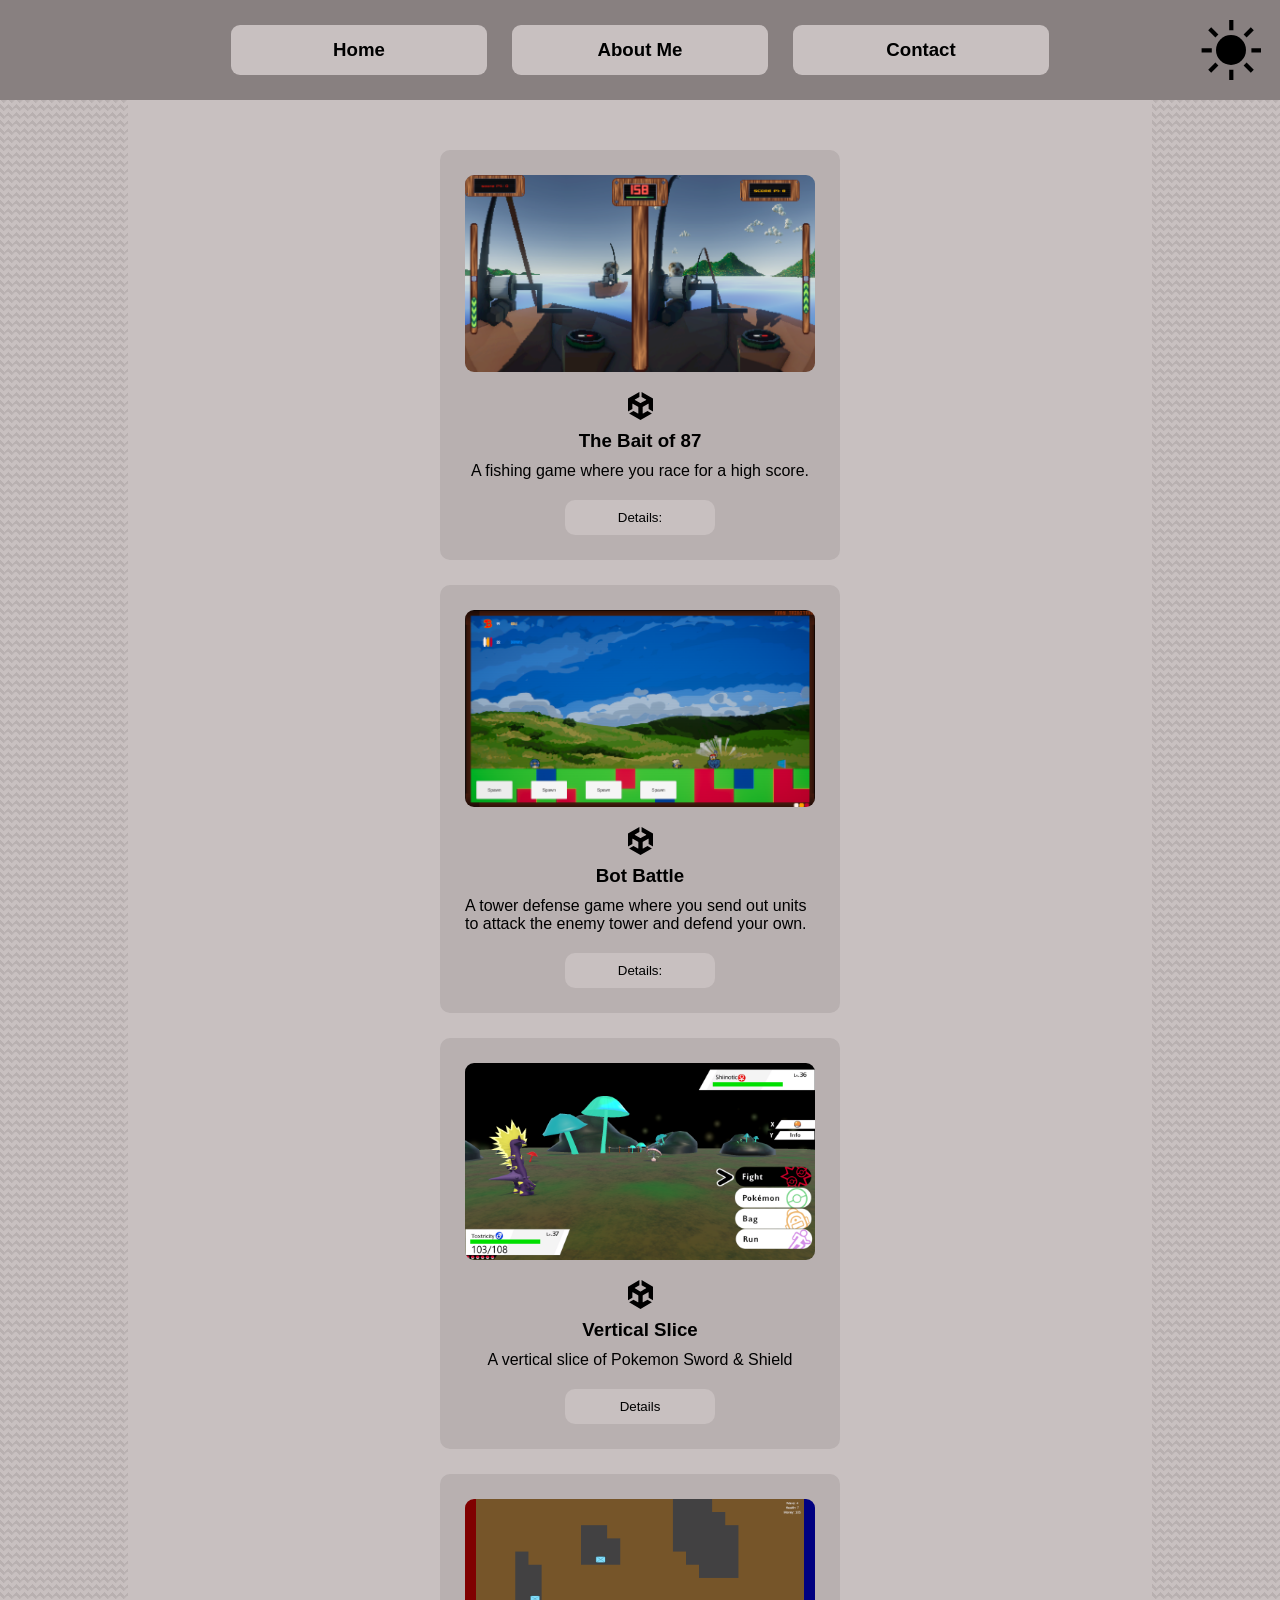
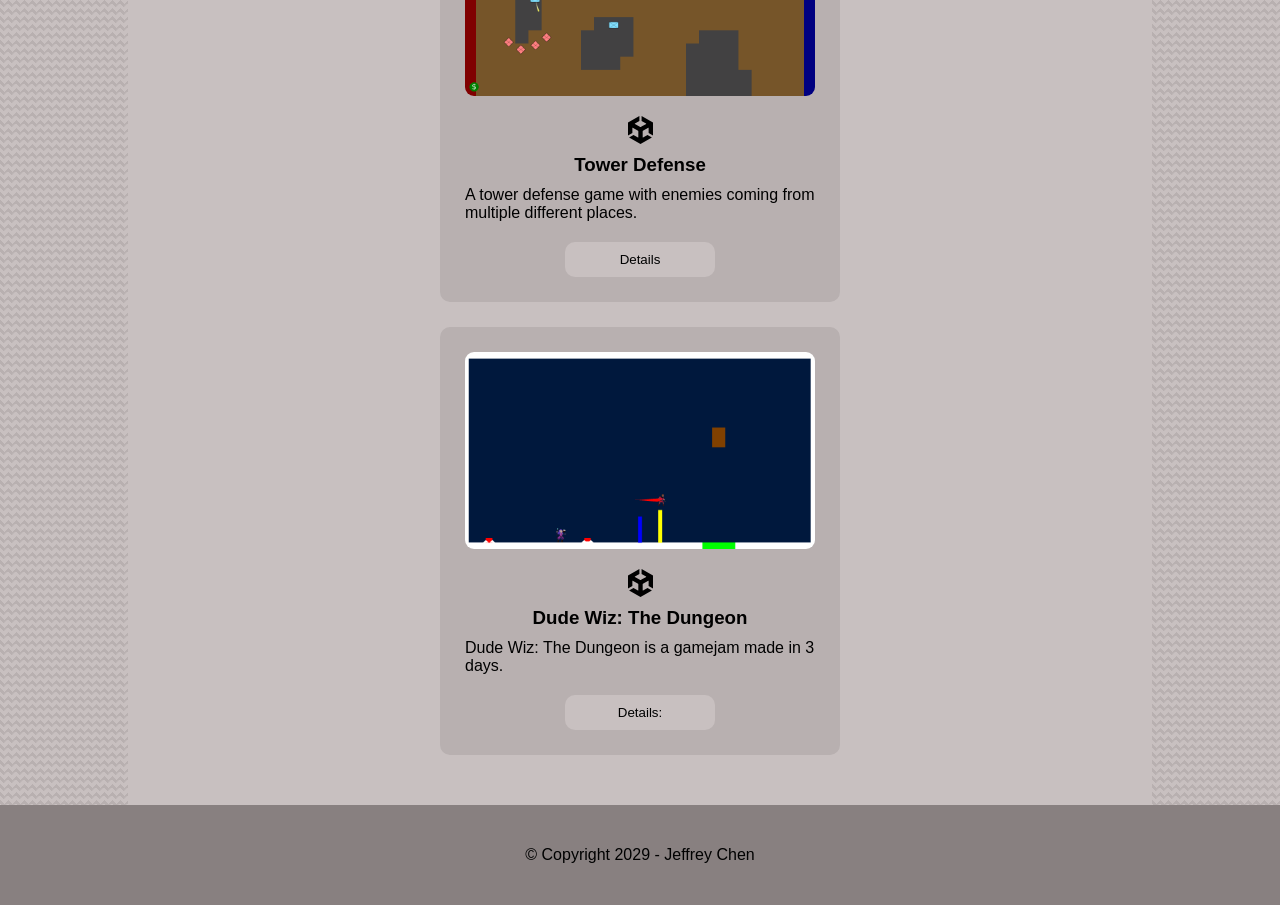
<file: index.html>
<!DOCTYPE html>
<html lang="nl">

<head>
    <meta charset="UTF-8">
    <meta name="viewport" content="width=device-width, initial-scale=1.0">
    <title>Portfolio</title>
    <link rel="stylesheet" href="css/styles.css">
    <link rel="icon" type="image/jpg" href="img/fumo.jpg">
    <script>
        function getCookie(cname) {
            let name = cname + "=";
            let decodedCookie = decodeURIComponent(document.cookie);
            let ca = decodedCookie.split(';');
            for (let i = 0; i < ca.length; i++) {
                let c = ca[i];
                while (c.charAt(0) == ' ') {
                    c = c.substring(1);
                }
                if (c.indexOf(name) == 0) {
                    return c.substring(name.length, c.length);
                }
            }
            return "";
        }
    </script>
    <script defer src="js/themeCheck.js">
        // Check system theme and change to it
    </script>
    <script defer src="js/themeChange.js">
        // Theme change script
    </script>
</head>

<body class="shadow" onload="themeCheck(), themeRecheck()">
    <header>
        <nav>
            <ul id="navLinks">
                <li><a href="." class="headerLinks">Home</a></li>
                <li><a href="aboutme/" class="headerLinks">About Me</a></li>
                <li><a href="contact/" class="headerLinks">Contact</a></li>
            </ul>
        </nav>
        <input type="image" src="img/icon/moon.svg" alt="Theme change button" id="theme">
    </header>   
    <main>
        <div id="innerContent">
            <ul id="projectList">
                <li>
                    <a href="project/baitof87/" class="thumbnail" target="_blank" rel="noopener noreferrer">
                        <img src="img/projects/TheBaitof87.png" alt="">
                    </a>
                    <div>
                        <img src="img/logos/Unity_Logo.svg" alt="" class="projectLogo invert2">
                        <h3>The Bait of 87</h3>
                        <p>A fishing game where you race for a high score.</p>
                    </div>
                    <a href="project/baitof87/" class="detailButton" target="_blank" rel="noopener noreferrer">
                        <input type="button" value="Details:">
                    </a>
                </li>
                <li>
                    <a href="https://github.com/EPUJelly/bot-battle" class="thumbnail" target="_blank" rel="noopener noreferrer">
                        <img src="img/projects/BotBattle.png" alt="">
                    </a>
                    <div>
                        <img src="img/logos/Unity_Logo.svg" alt="" class="projectLogo invert2">
                        <h3>Bot Battle</h3>
                        <p>A tower defense game where you send out units to attack the enemy tower and defend your own.</p>
                    </div>
                    <a href="https://github.com/EPUJelly/bot-battle" class="detailButton" target="_blank" rel="noopener noreferrer">
                        <input type="button" value="Details:">
                    </a>
                </li>
                <li>
                    <a href="https://github.com/JeffreyChen2007/Vertical-Slice-Pokemon" class="thumbnail" target="_blank" rel="noopener noreferrer">
                        <img src="img/projects/VerticalSlice.png" alt="">
                    </a>
                    <div>
                        <img src="img/logos/Unity_Logo.svg" alt="" class="projectLogo invert2">
                        <h3>Vertical Slice</h3>
                        <p> A vertical slice of Pokemon Sword & Shield</p>
                    </div>
                    <a href="https://github.com/JeffreyChen2007/Vertical-Slice-Pokemon" class="detailButton" target="_blank" rel="noopener noreferrer">
                        <input type="button" value="Details">
                    </a>
                </li>
                <li>
                    <a href="project/towerdefense/" class="thumbnail" target="_blank" rel="noopener noreferrer">
                        <img src="img/projects/TowerDefense.png" alt="">
                    </a>
                    <div>
                        <img src="img/logos/Unity_Logo.svg" alt="" class="projectLogo invert2">
                        <h3>Tower Defense</h3>
                        <p>A tower defense game with enemies coming from multiple different places.</p>
                    </div>
                    <a href="project/towerdefense/" class="detailButton" target="_blank" rel="noopener noreferrer">
                        <input type="button" value="Details">
                    </a>
                </li>
                <li>
                    <a href="https://github.com/MixmasterX28/YoungAndOldGamejam" class="thumbnail" target="_blank" rel="noopener noreferrer">
                        <img src="img/projects/YoungAndOldGameJam.png" alt="">
                    </a>
                    <div>
                        <img src="img/logos/Unity_Logo.svg" alt="" class="projectLogo invert2">
                        <h3>Dude Wiz: The Dungeon</h3>
                        <p>Dude Wiz: The Dungeon is a gamejam made in 3 days.</p>
                    </div>
                    <a href="https://github.com/MixmasterX28/YoungAndOldGamejam" class="detailButton" target="_blank" rel="noopener noreferrer">
                        <input type="button" value="Details:">
                    </a>
                </li>
                <!-- <li>
                    <a href="https://github.com/erwinhenraat/Galactic_Ricochet" class="thumbnail" target="_blank"
                        rel="noopener noreferrer">
                        <img src="img/projects/GalacticRicochet.png" alt="">
                    </a>
                    <div>
                        <img src="img/logos/Unity_Logo.svg" alt="" class="projectLogo invert2">
                        <h3>Galactic Ricochet</h3>
                        <p>A peggle-like game with multiple game mechanics</p>
                    </div>
                    <a href="https://github.com/erwinhenraat/Galactic_Ricochet" class="detailButton" target="_blank"
                        rel="noopener noreferrer">
                        <input type="button" value="Details:">
                    </a>
                </li> -->
            </ul>
        </div>
    </main>
    <footer>
        <p>&copy; Copyright 2029 - Jeffrey Chen</p>
    </footer>
</body>

</html>
</file>
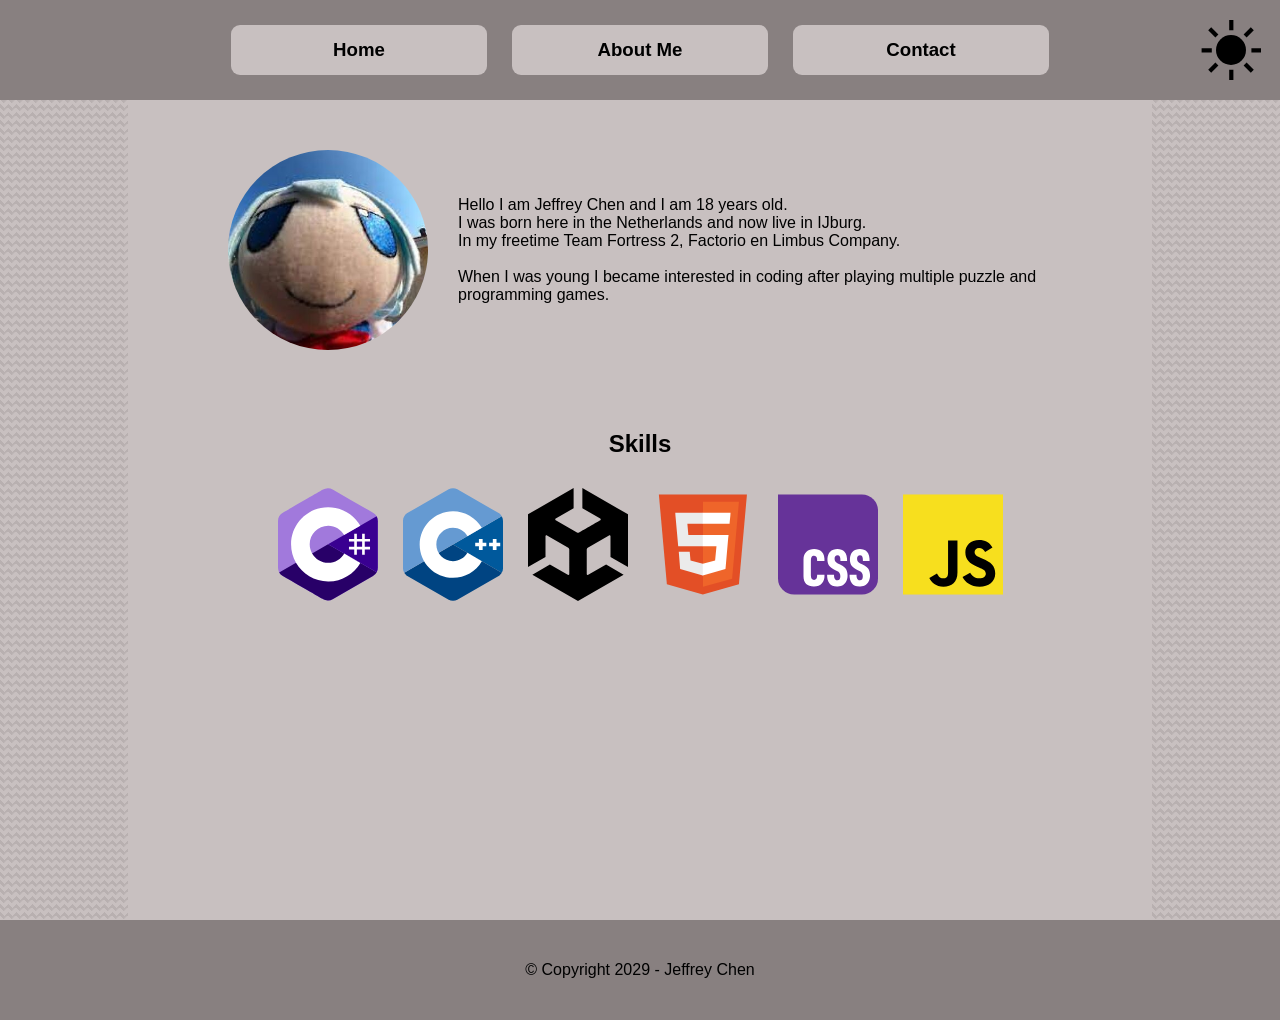
<file: aboutme/index.html>
<!DOCTYPE html>
<html lang="nl">

<head>
    <meta charset="UTF-8">
    <meta name="viewport" content="width=device-width, initial-scale=1.0">
    <title>Portfolio</title>
    <link rel="stylesheet" href="/css/styles.css">
    <link rel="icon" type="image/jpg" href="/img/fumo.jpg">
    <script>
        function getCookie(cname) {
            let name = cname + "=";
            let decodedCookie = decodeURIComponent(document.cookie);
            let ca = decodedCookie.split(';');
            for (let i = 0; i < ca.length; i++) {
                let c = ca[i];
                while (c.charAt(0) == ' ') {
                    c = c.substring(1);
                }
                if (c.indexOf(name) == 0) {
                    return c.substring(name.length, c.length);
                }
            }
            return "";
        } 
    </script>
    <script defer src="/js/themeCheck.js">
        // Check system theme and change to it
    </script>
    <script defer src="/js/themeChange.js">
        // Theme change script
    </script>
</head>
<body class="shadow" onload="themeCheck(), themeRecheck()">
    <header>
        <nav>
            <ul id="navLinks">
                <li><a href="/" class="headerLinks">Home</a></li>
                <li><a href="/aboutme/" class="headerLinks">About Me</a></li>
                <li><a href="/contact/" class="headerLinks">Contact</a></li>
            </ul>
        </nav>
        <input type="image" src="/img/icon/moon.svg" alt="Theme change button" id="theme">
    </header>
    <article>
        <div id="innerContent">
            <div id="aboutMe">
                <img src="/img/fumo.jpg"
                    alt="Portrait" id="portrait">
                <div>
                    <p>
                        Hello I am Jeffrey Chen and I am 18 years old.<br>
                        I was born here in the Netherlands and now live in IJburg.<br>
                        In  my freetime Team Fortress 2, Factorio en Limbus Company.<br>
                        <br>
                        When I was young I became interested in coding after playing multiple puzzle and programming games.
                    </p>
                </div>
            </div>
            <div id="skills">
                <h1>Skills</h1>
                <div>
                    <img src="/img/logos/CSharp_Logo.svg" alt="" class="logo">
                    <img src="/img/logos/CPlusPlus_Logo.svg" alt="" class="logo">
                    <img src="/img/logos/Unity_Logo.svg" alt="" class="logo invert2">
                    <img src="/img/logos/HTML5_Logo.svg" alt="" class="logo">
                    <img src="/img/logos/CSS_Logo.svg" alt="" class="logo">
                    <img src="/img/logos/JavaScript_Logo.svg" alt="" class="logo">
                </div>
            </div>
        </div>
    </article>
    <footer>
        <p>&copy; Copyright 2029 - Jeffrey Chen</p>
    </footer>
</body>

</html>
</file>
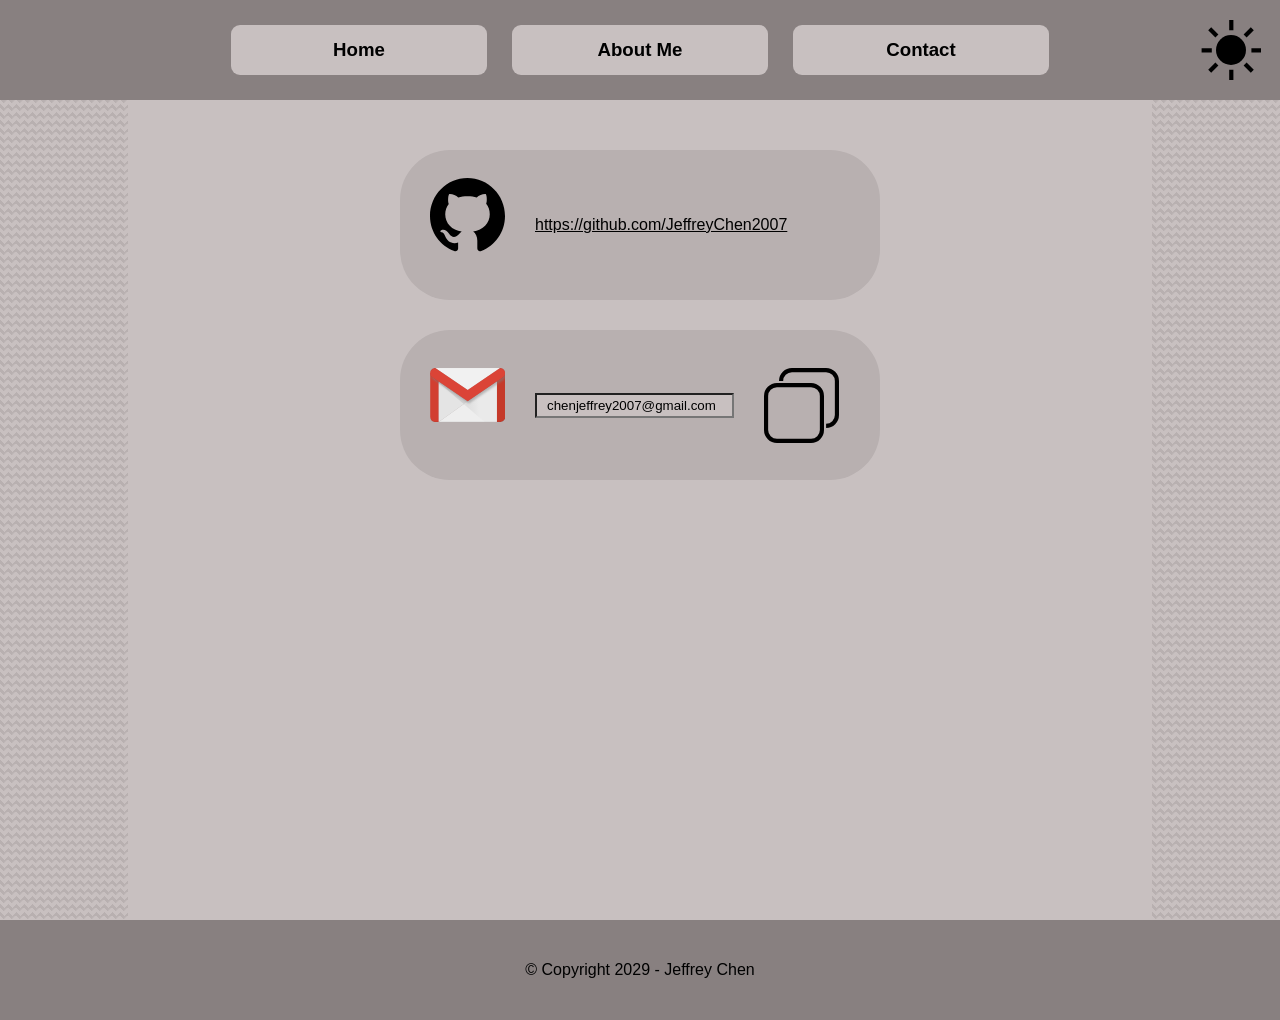
<file: contact/index.html>
<!DOCTYPE html>
<html lang="nl">

<head>
    <meta charset="UTF-8">
    <meta name="viewport" content="width=device-width, initial-scale=1.0">
    <title>Portfolio</title>
    <link rel="stylesheet" href="/css/styles.css">
    <link rel="icon" type="image/jpg" href="/img/fumo.jpg">
    <script>
        function getCookie(cname) {
            let name = cname + "=";
            let decodedCookie = decodeURIComponent(document.cookie);
            let ca = decodedCookie.split(';');
            for (let i = 0; i < ca.length; i++) {
                let c = ca[i];
                while (c.charAt(0) == ' ') {
                    c = c.substring(1);
                }
                if (c.indexOf(name) == 0) {
                    return c.substring(name.length, c.length);
                }
            }
            return "";
        } 
    </script>
    <script defer src="/js/themeCheck.js">
        // Check system theme and change to it
    </script>
    <script defer src="/js/themeChange.js">
        // Theme change script
    </script>
    <script defer src="/js/copyToClipboard.js"></script>
</head>

<body class="shadow" onload="themeCheck(), themeRecheck()">
    <header>
        <nav>
            <ul id="navLinks">
                <li><a href="/" class="headerLinks">Home</a></li>
                <li><a href="/aboutme/" class="headerLinks">About Me</a></li>
                <li><a href="/contact/" class="headerLinks">Contact</a></li>
            </ul>
        </nav>
        <input type="image" src="/img/icon/moon.svg" alt="Theme change button" id="theme">
    </header>
    <article>
        <div id="innerContent">
            <div id="contact">
                <div class="contacts">
                    <a href="https://github.com/JeffreyChen2007" target="_blank" rel="noopener noreferrer">
                        <img src="/img/logos/GitHub_Invertocat_White.svg" alt="" class="contactLogos invert2">
                    </a>
                    <a href="https://github.com/JeffreyChen2007" target="_blank" rel="noopener noreferrer">https://github.com/JeffreyChen2007</a>
                </div>
                <div class="contacts">
                    <a href="mailto:chenjeffrey2007@gmail.com">
                        <img src="/img/logos/Email_Icon.svg" alt="" class="contactLogos">
                    </a>
                    <input id="textToCopy" value="chenjeffrey2007@gmail.com" readonly></input>
                    <input type="image" src="/img/icon/copy.svg" id="copyTextButton" class="contactLogos invert1">
                </div>
            </div>
        </div>
    </article>
    <footer>
        <p>&copy; Copyright 2029 - Jeffrey Chen</p>
    </footer>
</body>

</html>
</file>
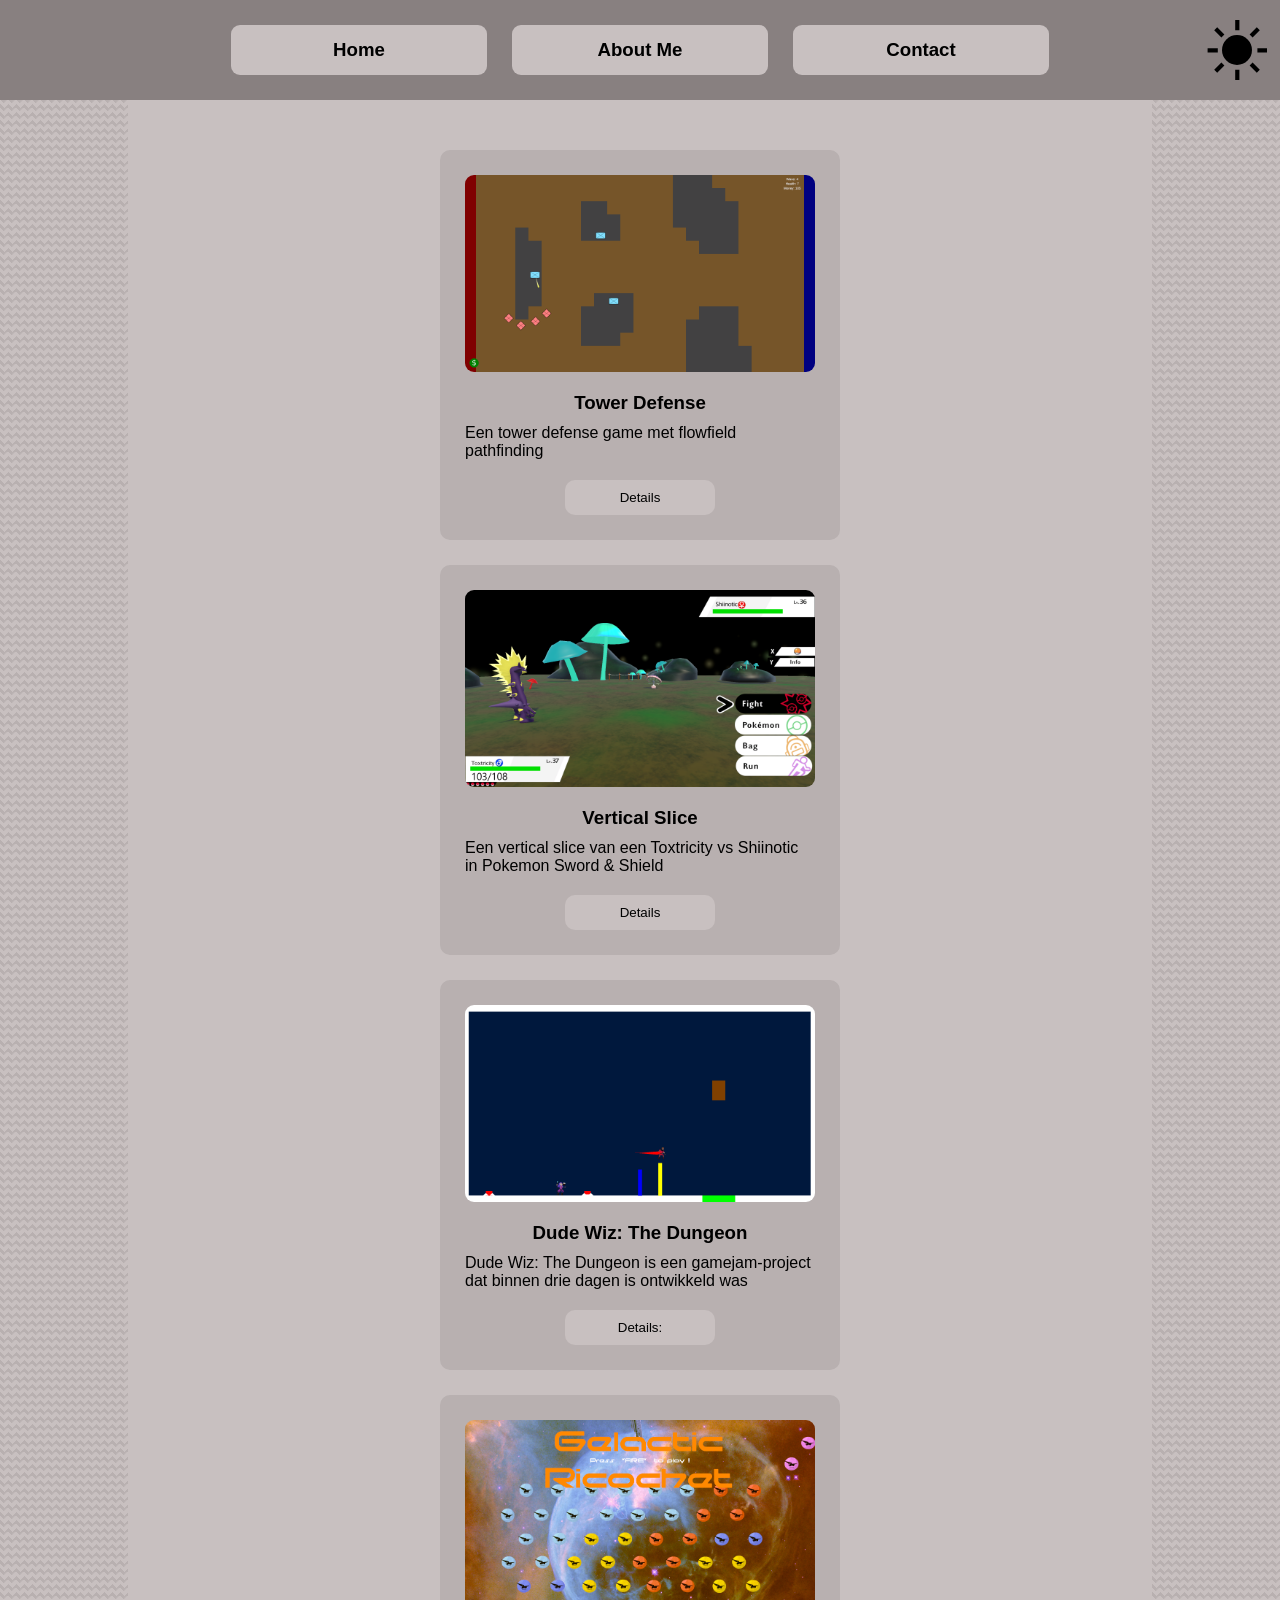
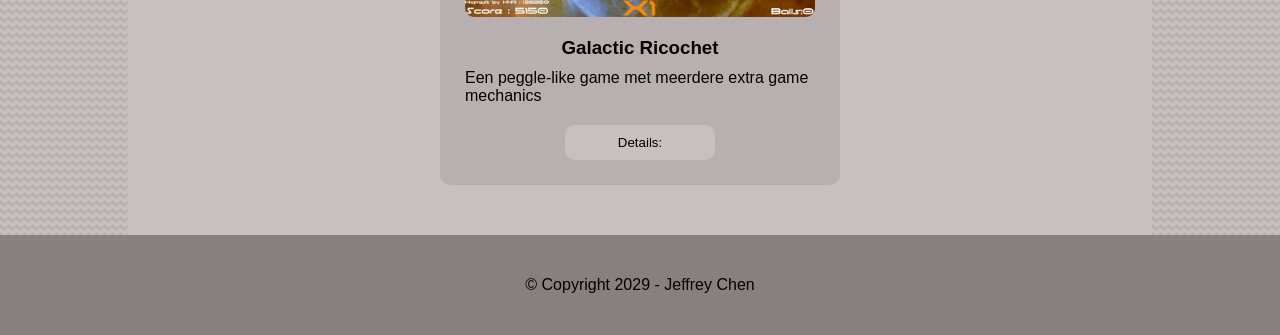
<file: portfolio/index.html>
<!DOCTYPE html>
<html lang="nl">

<head>
    <meta charset="UTF-8">
    <meta name="viewport" content="width=device-width, initial-scale=1.0">
    <title>Portfolio</title>
    <link rel="stylesheet" href="css/styles.css">
    <link rel="icon" type="image/jpg" href="img/fumo.jpg">
    <script>
        function getCookie(cname) {
            let name = cname + "=";
            let decodedCookie = decodeURIComponent(document.cookie);
            let ca = decodedCookie.split(';');
            for (let i = 0; i < ca.length; i++) {
                let c = ca[i];
                while (c.charAt(0) == ' ') {
                    c = c.substring(1);
                }
                if (c.indexOf(name) == 0) {
                    return c.substring(name.length, c.length);
                }
            }
            return "";
        } 
    </script>
    <script src="js/getURL.js">
        var url;
        // Check system theme and change to it
    </script>
    <script defer src="js/themeCheck.js">
        // Check system theme and change to it
    </script>
    <script defer src="js/themeChange.js">
        // Theme change script
    </script>
</head>

<body class="shadow" onload="getURL(), themeCheck()">
    <header>
        <nav>
            <ul id="navLinks">
                <li><a href="." class="headerLinks">Home</a></li>
                <li><a href="aboutme/" class="headerLinks">About Me</a></li>
                <li><a href="contact/" class="headerLinks">Contact</a></li>
            </ul>
        </nav>
        <input type="image" src="img/moon.svg" alt="Theme change button" id="theme">
    </header>   
    <main>
        <div id="innerContent">
            <ul id="projectList">
                <li>
                    <a href="https://github.com/38684/TowerDefense" class="projectImage">
                        <img src="img/projects/TowerDefense.png" alt="">
                    </a>
                    <div>
                        <h3>Tower Defense</h3>
                        <p>Een tower defense game met flowfield pathfinding</p>
                    </div>
                    <a href="https://github.com/38684/TowerDefense" class="detailButton">
                        <input type="button" value="Details">
                    </a>
                </li>
                <li>
                    <a href="https://github.com/38684/Vert  al-Slice-Pokemon" class="projectImage">
                        <img src="img/projects/VerticalSlice.png" alt="">
                    </a>
                    <div>
                        <h3>Vertical Slice</h3>
                        <p>Een vertical slice van een Toxtricity vs Shiinotic in Pokemon Sword & Shield</p>
                    </div>
                    <a href="https://github.com/38684/Vertical-Slice-Pokemon" class="detailButton">
                        <input type="button" value="Details">
                    </a>
                </li>
                <li>
                    <a href="https://github.com/MixmasterX28/YoungAndOldGamejam" class="projectImage">
                        <img src="img/projects/YoungAndOldGameJam.png" alt="">
                    </a>
                    <div>
                        <h3>Dude Wiz: The Dungeon</h3>
                        <p>Dude Wiz: The Dungeon is een gamejam-project dat binnen drie dagen is ontwikkeld was</p>
                    </div>
                    <a href="https://github.com/38684/TowerDefense" class="detailButton">
                        <input type="button" value="Details:">
                    </a>
                </li>
                <li>
                    <a href="" class="projectImage">
                        <img src="img/projects/GalacticRicochet.png" alt="">
                    </a>
                    <div>
                        <h3>Galactic Ricochet</h3>
                        <p>Een peggle-like game met meerdere extra game mechanics</p>
                    </div>
                    <a href="" class="detailButton">
                        <input type="button" value="Details:">
                    </a>
                </li>
            </ul>
        </div>
    </main>
    <footer>
        <p>&copy; Copyright 2029 - Jeffrey Chen</p>
    </footer>
</body>

</html>
</file>
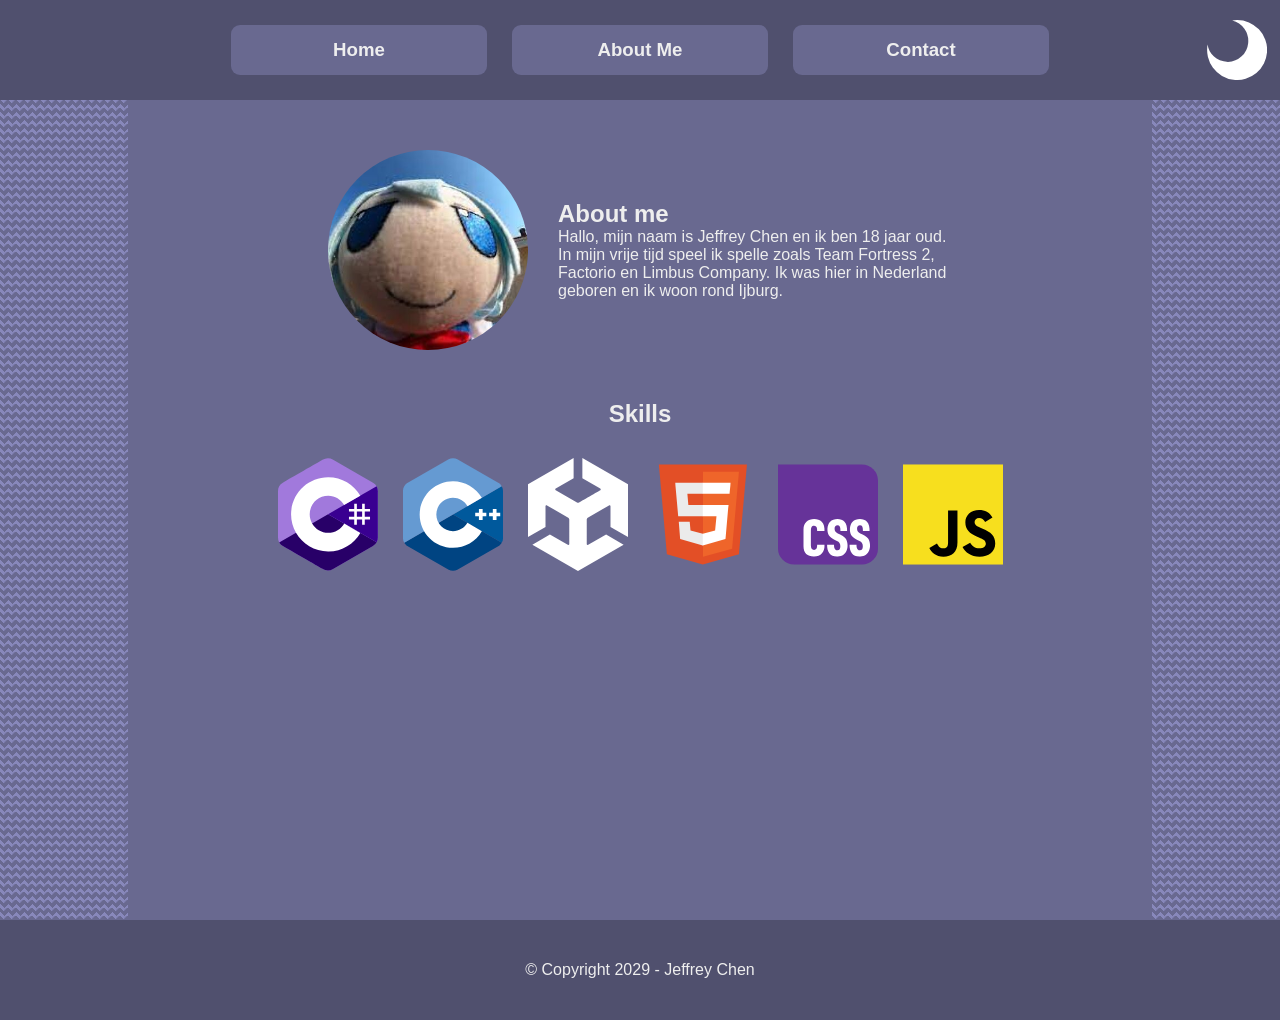
<file: portfolio/aboutme/index.html>
<!DOCTYPE html>
<html lang="nl">

<head>
    <meta charset="UTF-8">
    <meta name="viewport" content="width=device-width, initial-scale=1.0">
    <title>Portfolio</title>
    <link rel="stylesheet" href="../css/styles.css">
    <link rel="icon" type="image/jpg" href="../img/fumo.jpg">
    <script>
        function getCookie(cname) {
            let name = cname + "=";
            let decodedCookie = decodeURIComponent(document.cookie);
            let ca = decodedCookie.split(';');
            for (let i = 0; i < ca.length; i++) {
                let c = ca[i];
                while (c.charAt(0) == ' ') {
                    c = c.substring(1);
                }
                if (c.indexOf(name) == 0) {
                    return c.substring(name.length, c.length);
                }
            }
            return "";
        } 
    </script>
    <script src="../js/getURL.js">
        var url;
        // Check system theme and change to it
    </script>
    <script defer src="../js/themeCheck.js">
        // Check system theme and change to it
    </script>
    <script defer src="../js/themeChange.js">
        // Theme change script
    </script>
</head>

<body class="shadow" onload="getURL(), themeCheck()">
    <header>
        <nav>
            <ul id="navLinks">
                <li><a href="../" class="headerLinks">Home</a></li>
                <li><a href="../aboutme/" class="headerLinks">About Me</a></li>
                <li><a href="../contact/" class="headerLinks">Contact</a></li>
            </ul>
        </nav>
        <input type="image" src="../img/moon.svg" alt="Theme change button" id="theme">
    </header>
    <article>
        <div id="innerContent">
            <div id="aboutMe">
                <img src="../img/fumo.jpg"
                    alt="Portrait" id="portrait">
                <div>
                    <h2>About me</h2>
                    <p>
                        Hallo, mijn naam is Jeffrey Chen en ik ben 18 jaar oud.<br>
                        In mijn vrije tijd speel ik spelle zoals Team Fortress 2, Factorio en Limbus Company.
                        Ik was hier in Nederland geboren en ik woon rond Ijburg.<br>
                    </p>
                </div>
            </div>
            <div id="skills">
                <h1>Skills</h1>
                <div>
                    <img src="../img/logos/CSharp_Logo.svg" alt="" class="logo">
                    <img src="../img/logos/CPlusPlus_Logo.svg" alt="" class="logo">
                    <img src="../img/logos/Unity_Logo.svg" alt="" class="logo">
                    <img src="../img/logos/HTML5_Logo.svg" alt="" class="logo">
                    <img src="../img/logos/CSS_Logo.svg" alt="" class="logo">
                    <img src="../img/logos/JavaScript_Logo.svg" alt="" class="logo">
                </div>
            </div>
        </div>
    </article>
    <footer>
        <p>&copy; Copyright 2029 - Jeffrey Chen</p>
    </footer>
</body>

</html>
</file>
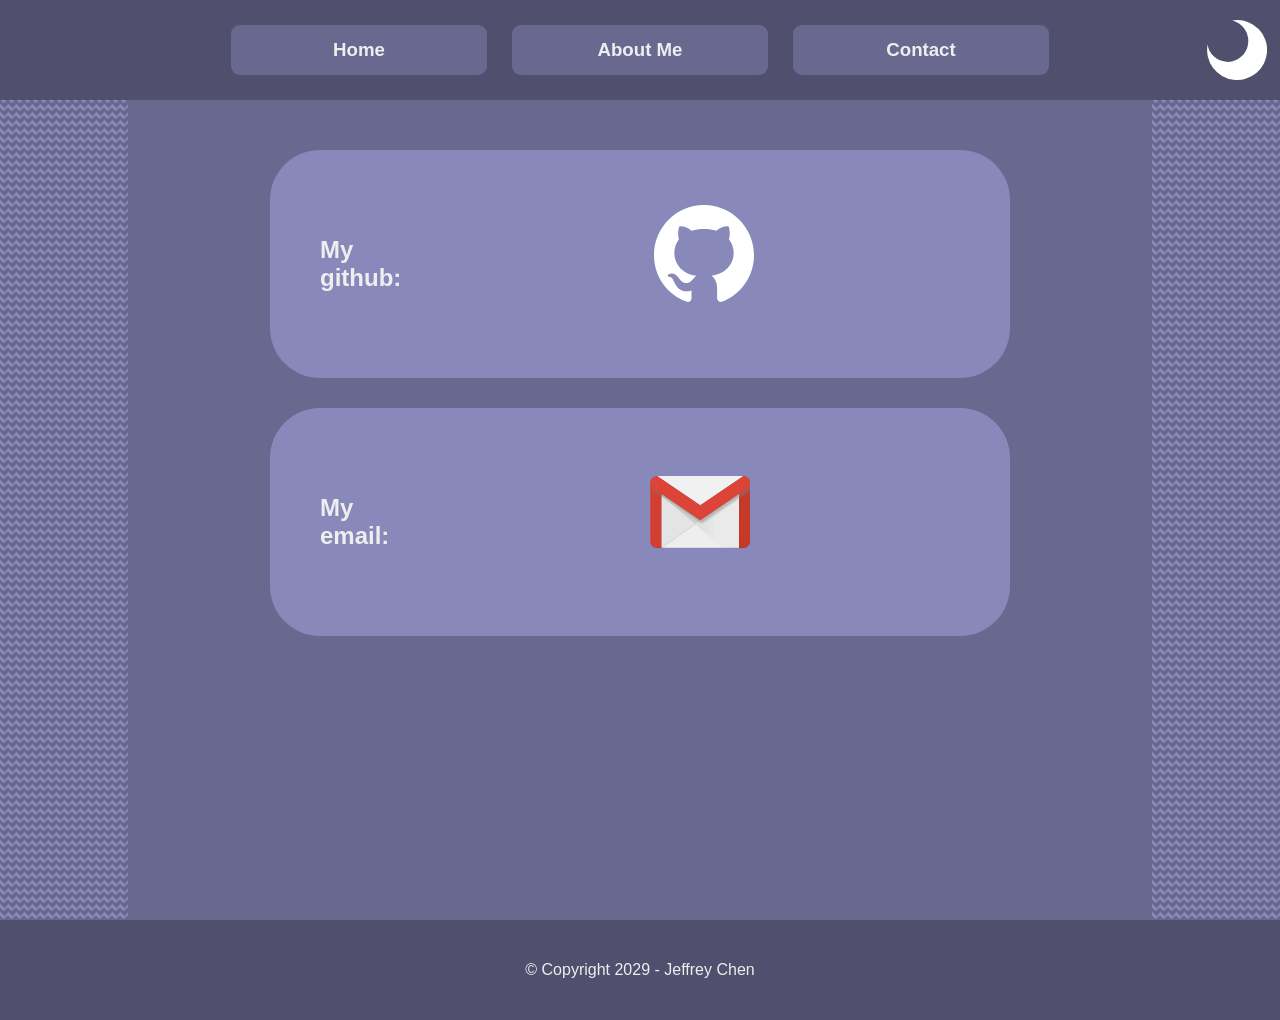
<file: portfolio/contact/index.html>
<!DOCTYPE html>
<html lang="nl">

<head>
    <meta charset="UTF-8">
    <meta name="viewport" content="width=device-width, initial-scale=1.0">
    <title>Portfolio</title>
    <link rel="stylesheet" href="../css/styles.css">
    <link rel="icon" type="image/jpg" href="../img/fumo.jpg">
    <script>
        function getCookie(cname) {
            let name = cname + "=";
            let decodedCookie = decodeURIComponent(document.cookie);
            let ca = decodedCookie.split(';');
            for (let i = 0; i < ca.length; i++) {
                let c = ca[i];
                while (c.charAt(0) == ' ') {
                    c = c.substring(1);
                }
                if (c.indexOf(name) == 0) {
                    return c.substring(name.length, c.length);
                }
            }
            return "";
        } 
    </script>
    <script src="../js/getURL.js">
        var url;
        // Check system theme and change to it
    </script>
    <script defer src="../js/themeCheck.js">
        // Check system theme and change to it
    </script>
    <script defer src="../js/themeChange.js">
        // Theme change script
    </script>
</head>

<body class="shadow" onload="getURL(), themeCheck()">
    <header>
        <nav>
            <ul id="navLinks">
                <li><a href="../" class="headerLinks">Home</a></li>
                <li><a href="../aboutme/" class="headerLinks">About Me</a></li>
                <li><a href="../contact/" class="headerLinks">Contact</a></li>
            </ul>
        </nav>
        <input type="image" src="../img/moon.svg" alt="Theme change button" id="theme">
    </header>
    <article>
        <div id="innerContent">
            <div id="contact">
                <div class="contacts">
                    <h2>My github:</h2>
                    <a href="https://github.com/38684">
                        <img src="../img/logos/GitHub_Invertocat_White.svg" alt="" class="logo">
                    </a>
                </div>
                <div class="contacts">
                    <h2>My email:</h2>
                    <a href="mailto:chenjeffrey2007@gmail.com">
                        <img src="../img/logos/Email_Icon.svg" alt="" class="logo">
                    </a>
                </div>
            </div>
        </div>
    </article>
    <footer>
        <p>&copy; Copyright 2029 - Jeffrey Chen</p>
    </footer>
</body>

</html>
</file>
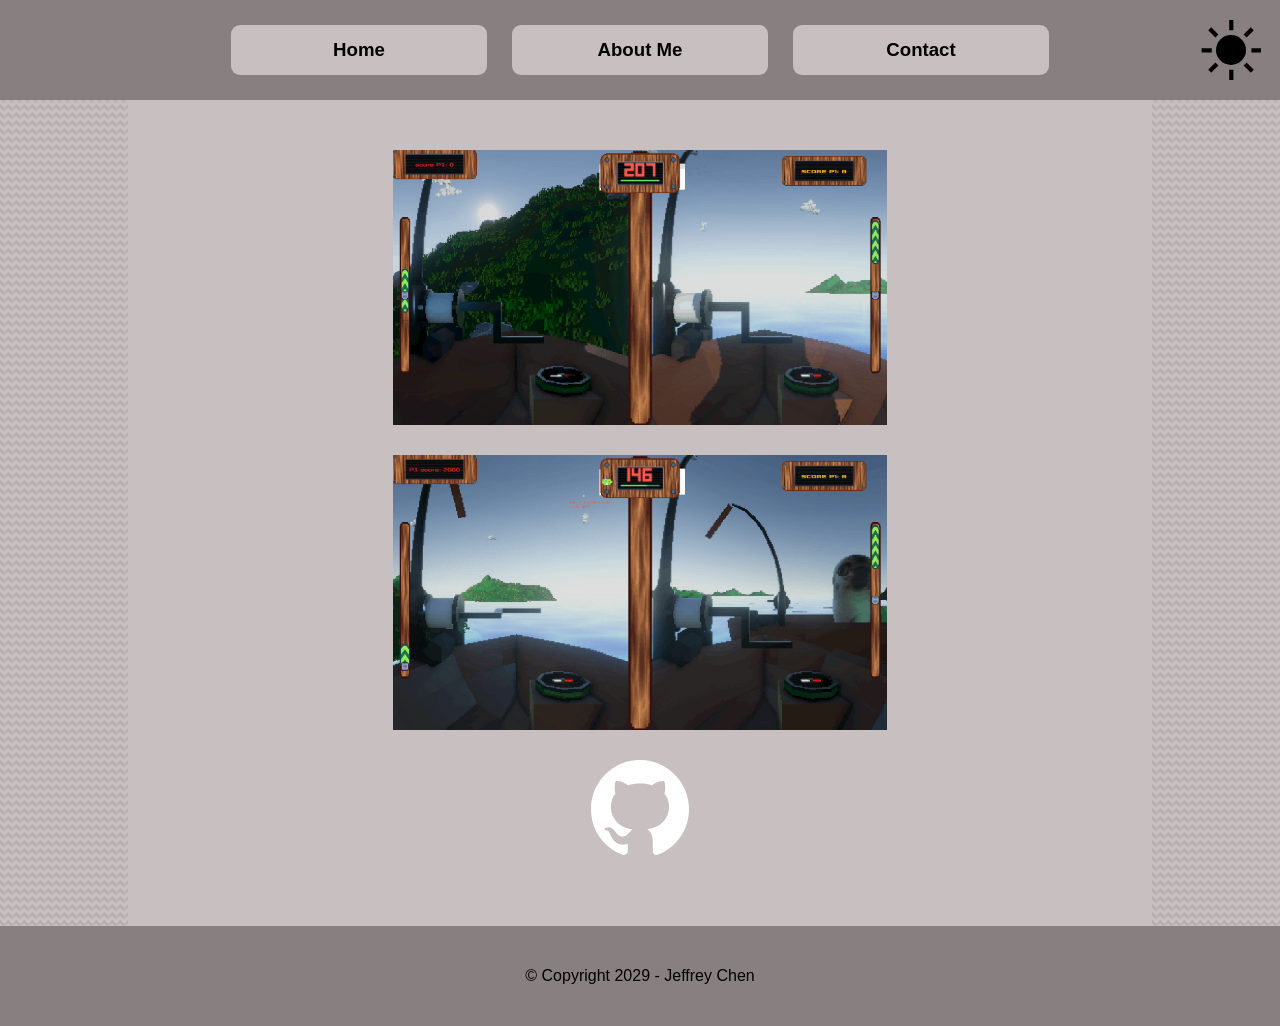
<file: project/baitof87/index.html>
<!DOCTYPE html>
<html lang="nl">

<head>
    <meta charset="UTF-8">
    <meta name="viewport" content="width=device-width, initial-scale=1.0">
    <title>Portfolio</title>
    <link rel="stylesheet" href="/css/styles.css">
    <link rel="icon" type="image/jpg" href="/img/fumo.jpg">
    <script defer src="/js/themeCheck.js">
        // Check system theme and change to it
    </script>
    <script defer src="/js/themeChange.js">
        // Theme change script
    </script>
</head>

<body class="shadow" onload="themeCheck(), themeRecheck()">
    <header>
        <nav>
            <ul id="navLinks">
                <li><a href="/" class="headerLinks">Home</a></li>
                <li><a href="/aboutme/" class="headerLinks">About Me</a></li>
                <li><a href="/contact/" class="headerLinks">Contact</a></li>
            </ul>
        </nav>
        <input type="image" src="/img/icon/moon.svg" alt="Theme change button" id="theme">
    </header>
    <article>
        <div id="innerContent">
            <img src="/img/projects/baitof87/FishGameStart.gif" alt="" class="projectImage">
            <img src="/img/projects/baitof87/Fishing.gif" alt="" class="projectImage">
            <a href="https://github.com/EPUJelly/Gamejam-2627-gd-fs-team-TheByteOf87/tree/Inputs/fish%20arcade%20game/Assets/Scripts"
                target="_blank" rel="noopener noreferrer">
                <img src="/img/logos/GitHub_Invertocat_White.svg" alt="">
            </a>
        </div>
    </article>
    <footer>
        <p>&copy; Copyright 2029 - Jeffrey Chen</p>
    </footer>
</body>

</html>
</file>
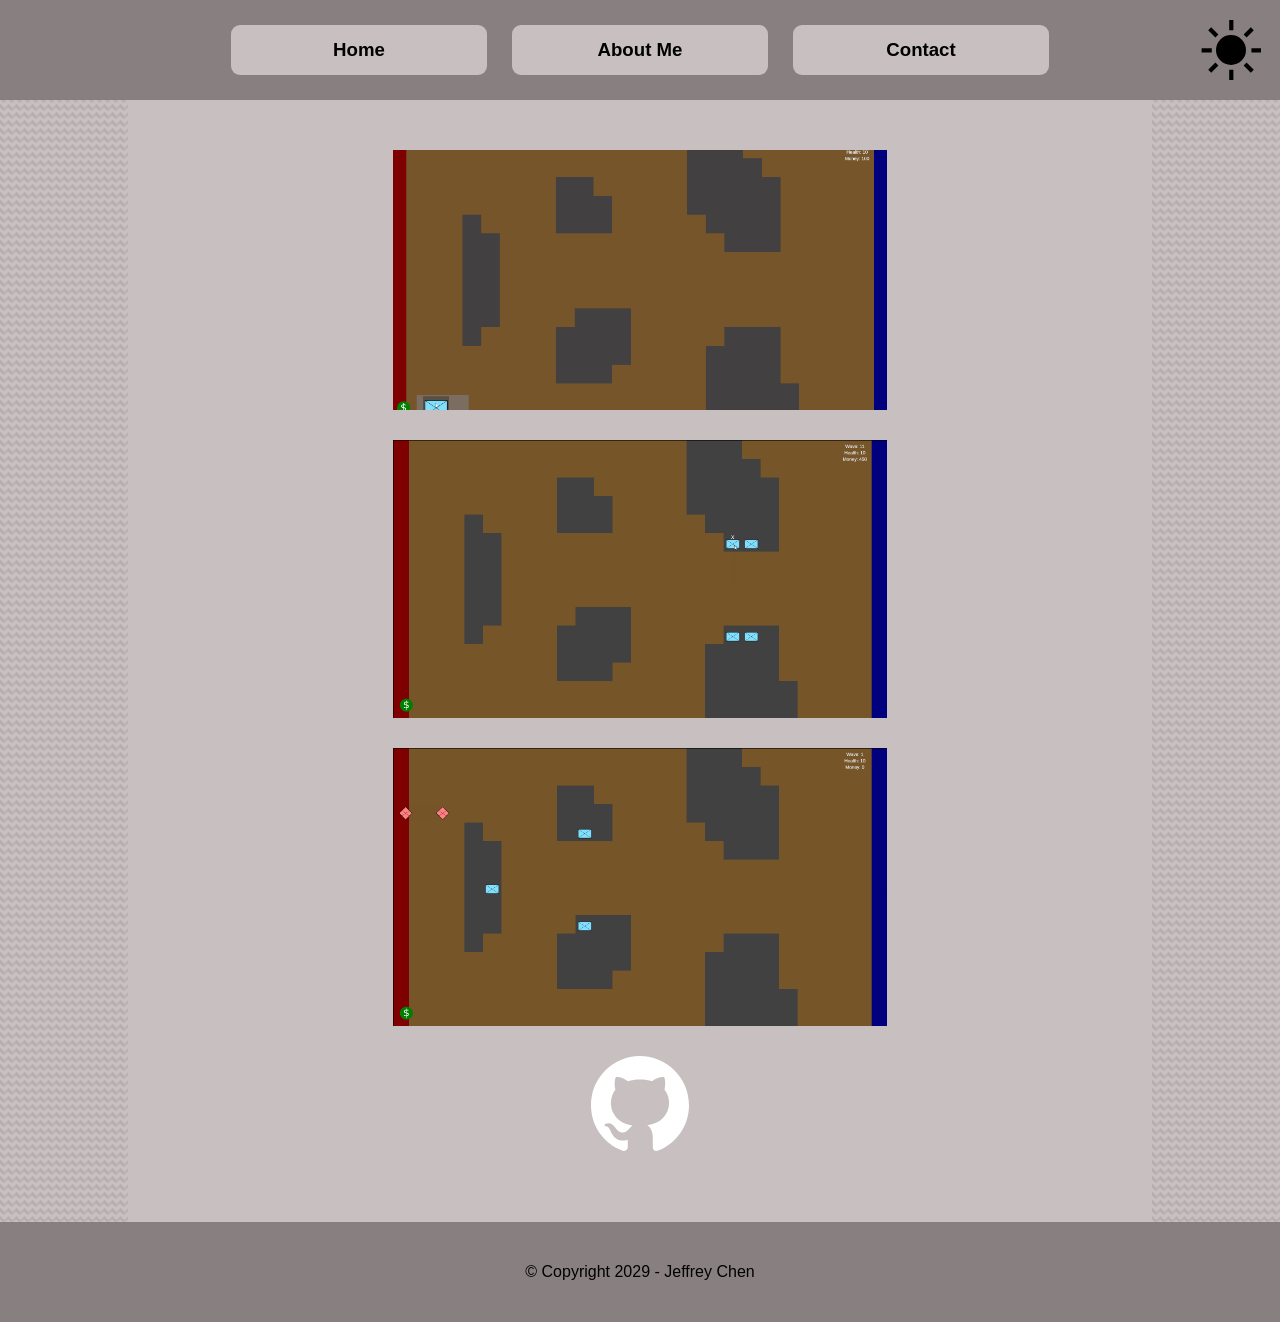
<file: project/towerdefense/index.html>
<!DOCTYPE html>
<html lang="nl">

<head>
    <meta charset="UTF-8">
    <meta name="viewport" content="width=device-width, initial-scale=1.0">
    <title>Portfolio</title>
    <link rel="stylesheet" href="/css/styles.css">
    <link rel="icon" type="image/jpg" href="/img/fumo.jpg">
    <script defer src="/js/themeCheck.js">
        // Check system theme and change to it
    </script>
    <script defer src="/js/themeChange.js">
        // Theme change script
    </script>
</head>

<body class="shadow" onload="themeCheck(), themeRecheck()">
    <header>
        <nav>
            <ul id="navLinks">
                <li><a href="/" class="headerLinks">Home</a></li>
                <li><a href="/aboutme/" class="headerLinks">About Me</a></li>
                <li><a href="/contact/" class="headerLinks">Contact</a></li>
            </ul>
        </nav>
        <input type="image" src="/img/icon/moon.svg" alt="Theme change button" id="theme">
    </header>
    <article>
        <div id="innerContent">
            <img src="/img/projects/towerdefense/TowerPlacing.gif" alt="" class="projectImage">
            <img src="/img/projects/towerdefense/TowerUpgrading.gif" alt="" class="projectImage">
            <img src="/img/projects/towerdefense/WaveSpawning.gif" alt="" class="projectImage">
            <a href="https://github.com/JeffreyChen2007/TowerDefense/tree/main/TowerDefense/Assets/Scripts" target="_blank" rel="noopener noreferrer">
                <img src="/img/logos/GitHub_Invertocat_White.svg" alt="">
            </a>
        </div>
    </article>
    <footer>
        <p>&copy; Copyright 2029 - Jeffrey Chen</p>
    </footer>
</body>

</html>
</file>
<file: css/styles.css>
* {
    margin: 0;
    padding: 0;
}

/*Theme colors*/
:root {
    --header-color: #50506E;
    --article-color: #8888BB;
    --div-color: #696990;
    --text-color: #EEEEEE;
    --invert1: 1;
    --invert2: 0;
}

[theme="light"] {
    --header-color: #888080;
    --article-color: #B8B0B0;
    --div-color: #C8C0C0;
    --text-color: #000000;
    --invert1: 0;
    --invert2: 1;
}

.invert1 {
    filter: invert(var(--invert1));
}

.invert2 {
    filter: invert(var(--invert2));
}

html {
    scroll-behavior: smooth;
}

header {
    width: 100%;
    height: 100px;
    background-color: var(--header-color);
    display: flex;
    align-items: center;
    justify-content: center;
}

a {
    width: 100%;
    border: 0;
    background: none;
    text-align: center;
    line-height: 50px;
    text-decoration: none;
    font-family: Arial, Helvetica, sans-serif;
}

#navLinks {
    list-style: none;
    display: flex;
    gap: 25px;
}

#navLinks > li {
    display: flex;
    justify-content: center;
    width: 20vw;
    border-radius: 1vh;
    background-color: var(--div-color);
}

#navLinks > li > a {
    color: var(--text-color);   
    border: 0;
    font-size: 14pt;
    font-weight: 600;
    background: none;
}

#navLinks > li:hover {
    filter: brightness(85%);
}

#theme {
    width: 60px;
    height: 60px;
    border-style: none;
    background-color: transparent;
    position: absolute;
    right: 1.5%;
}

main, article {
    box-sizing: border-box;
    width: 100%;
    min-height: 80vh;
    padding: 0px 10vw;
    background-color: #696990;
        background-image: linear-gradient(135deg, var(--article-color) 10%, transparent 25%), linear-gradient(225deg, var(--article-color) 25%, transparent 25%), linear-gradient(45deg, var(--article-color) 25%, transparent 25%), linear-gradient(315deg, var(--article-color) 25%, var(--div-color) 25%);
        background-position: 4px 0, 4px 0, 0 0, 0 0;
        background-size: 8px 8px;
        background-repeat: repeat;
}

#innerContent {
    display: flex;
    flex-direction: column;
    align-items: center;
    background-color: var(--div-color);
    min-height: 80vh;
    padding: 50px 100px;
}

div {
    gap: 30px;
}

h1, h2, h3, p {
    font-family: Arial, Helvetica, sans-serif;
    color: var(--text-color);
}

.projectLogo {
    width: 25px;
}

#projectList {
    display: flex;
    flex-wrap: wrap;
    gap: 25px;
    justify-content: center;
}

#projectList > li {
    display: flex;
    width: 350px;
    flex-wrap: wrap;
    justify-content: center;
    background-color: var(--article-color);
    padding: 25px;
    border-radius: 10px;
}

#projectList > li > div {
    margin: 20px 0;
    display: flex;
    flex-direction: column;
    align-items: center;
    gap: 10px;
}

.thumbnail {
    max-height: 197px;
}

.thumbnail > img {
    width: 350px;
    height: 197px;
    border: none;
    border-radius: 1vh;
}

.detailButton {
    display: flex;
    width: 150px;
    height: 35px;
}

.detailButton > input {
    border: none;
    width: 100%;
    height: 100%;
    border-radius: 10px;
    color: var(--text-color);
    background-color: var(--div-color);
    cursor: pointer;
}

#portrait {
    width: 200px;
    height: 200px;
    border-radius: 50%;
}

#aboutMe {
    display: flex;
    justify-content: center;
    align-items: center;
}

#skills {
    padding: 50px 150px;
    display: flex;
    flex-direction: column;
    align-items: center;
}

#skills > div {
    display: flex;
    gap: 25px;
}

.logo {
    width: 100px;
}

li {
    font-family: Arial, Helvetica, sans-serif;
    color: var(--text-color);
}

#contact {
    display: flex;
    flex-direction: column;
    justify-content: center;
    align-items: center;
}

.contacts {
    width: 300px;
    height: 150px;
    padding-left: 30px;
    padding-right: 150px;
    display: flex;
    align-items: center;
    border-radius: 50px;
    background-color: var(--article-color);
}

.contacts > a {
    color: var(--text-color);
    text-decoration: underline;
    text-wrap: nowrap;
}

.contactLogos {
    width: 75px;
}

#textToCopy {
    min-width: 175px;
    padding: 3px 10px;
    color: var(--text-color);
    background-color: var(--div-color);
}

.projectImage {
    width: 60%;
}

code {
    color: var(--text-color);
}

footer {
    width: 100%;
    height: 100px;
    box-sizing: border-box;
    background-color: var(--header-color);
    display: flex;
    justify-content: center;
    align-items: center;
    padding: 0px 20px;
}

@media (max-width: 600px) {
    header {
        height: 330px;
        padding: 0;
        align-items: unset;
    }

    nav {
        padding-top: 25px;
    }

    #navLinks {
        flex-direction: column;
    }
    
    #navLinks > li {
        width: 80vw;
    }

    #theme {
        bottom: 610px;
        right: unset;
    }

    main, article {
        padding: 0;
    }
}
</file>
<file: portfolio/css/styles.css>
* {
    margin: 0;
    padding: 0;
}

/*Theme colors*/
:root {
    --header-color: #50506E;
    --article-color: #8888BB;
    --div-color: #696990;
    --text-color: #EEEEEE;
}

[theme="light"] {
    --header-color: #888080;
    --article-color: #B8B0B0;
    --div-color: #C8C0C0;
    --text-color: #000000;
}

/*Background dim when in dark mode*/
.dim {
    box-shadow: inset 0 0 0 1000px rgba(13, 13, 13, .5);
}

html {
    scroll-behavior: smooth;
}

header {
    width: 100%;
    height: 100px;
    box-sizing: border-box;
    background-color: var(--header-color);
    display: grid;
    grid-template-columns: 0fr 1fr 0fr;
    transition: 0.2s;
    align-items: center;
    padding: 0px 20px;
}

a {
    width: 100%;
    border: 0;
    background: none;
    text-align: center;
    line-height: 50px;
    text-decoration: none;
    font-family: Arial, Helvetica, sans-serif;
}

nav {
    grid-column: 2;
    display: flex;
    justify-content: center;
    max-width: 100%;
    height: 50px;
}

#navLinks {
    list-style: none;
    display: flex;
    justify-content: center;
    overflow: auto;
    gap: 25px;
    flex-wrap: wrap;
    padding: 0;
}

#navLinks > li {
    display: flex;
    justify-content: center;
    width: 20vw;
    border-radius: 1vh;
}

#navLinks > li > a {
    color: var(--text-color);   
    border: 0;
    font-size: 14pt;
    font-weight: 600;
    background: none;
}

#navLinks > li:hover {
    background-color: #000000;
}

#theme {
    width: 60px;
    height: 60px;
    border-style: none;
    background-color: transparent;
    grid-column: end;
    position: absolute;
    right: 1%;
}

main, article {
    box-sizing: border-box;
    width: 100%;
    min-height: 80vh;
    transition: 0.2s;
    padding: 0px 10vw;
    background-color: #696990;
        background-image: linear-gradient(135deg, var(--article-color) 10%, transparent 25%), linear-gradient(225deg, var(--article-color) 25%, transparent 25%), linear-gradient(45deg, var(--article-color) 25%, transparent 25%), linear-gradient(315deg, var(--article-color) 25%, var(--div-color) 25%);
        background-position: 4px 0, 4px 0, 0 0, 0 0;
        background-size: 8px 8px;
        background-repeat: repeat;
}

#innerContent {
    background-color: var(--div-color);
    min-height: 80vh;
    padding: 50px 200px;
}

div {
    gap: 30px;
    transition: 0.2s;
}

h1, h2, h3, p {
    font-family: Arial, Helvetica, sans-serif;
    color: var(--text-color);
}   

#projectList {
    display: flex;
    flex-wrap: wrap;
    gap: 25px;
    justify-content: center;
}

#projectList > li {
    display: flex;
    width: 350px;
    flex-wrap: wrap;
    justify-content: center;
    background-color: var(--article-color);
    padding: 25px;
    border-radius: 10px;
}

#projectList > li > div {
    margin: 20px 0;
    display: flex;
    flex-direction: column;
    align-items: center;
    gap: 10px;
}

.projectImage {
    max-height: 197px;
}

.projectImage > img {
    width: 350px;
    height: 197px;
    border: none;
    border-radius: 1vh;
}

.detailButton {
    display: flex;
    width: 150px;
    height: 35px;
}

.detailButton > input {
    border: none;
    width: 100%;
    height: 100%;
    border-radius: 10px;
    color: var(--text-color);
    background-color: var(--div-color);
    cursor: pointer;
}

#portrait {
    width: 200px;
    height: 200px;
    border-radius: 50%;
}

#aboutMe {
    display: flex;
    justify-content: center;
    align-items: center;
}

#skills {
    padding: 50px 150px;
    display: flex;
    flex-direction: column;
    align-items: center;
}

#skills > div {
    display: flex;
    gap: 25px;
}

.logo {
    width: 100px;
}

li {
    font-family: Arial, Helvetica, sans-serif;
    color: var(--text-color);
    background-color: var(--div-color);
}

#contact {
    display: flex;
    flex-direction: column;
    justify-content: center;
    align-items: center;
}

#contact > h2 {
    text-align: center;
    text-wrap: unset;
}

.contacts {
    width: 50vw;
    height: 10vw;
    padding: 50px;
    display: flex;
    align-items: center;
    border-radius: 50px;
    background-color: var(--article-color);
}

footer {
    width: 100%;
    height: 100px;
    box-sizing: border-box;
    transition: 0.2s;
    background-color: var(--header-color);
    display: flex;
    justify-content: center;
    align-items: center;
    padding: 0px 20px;
}
</file>
